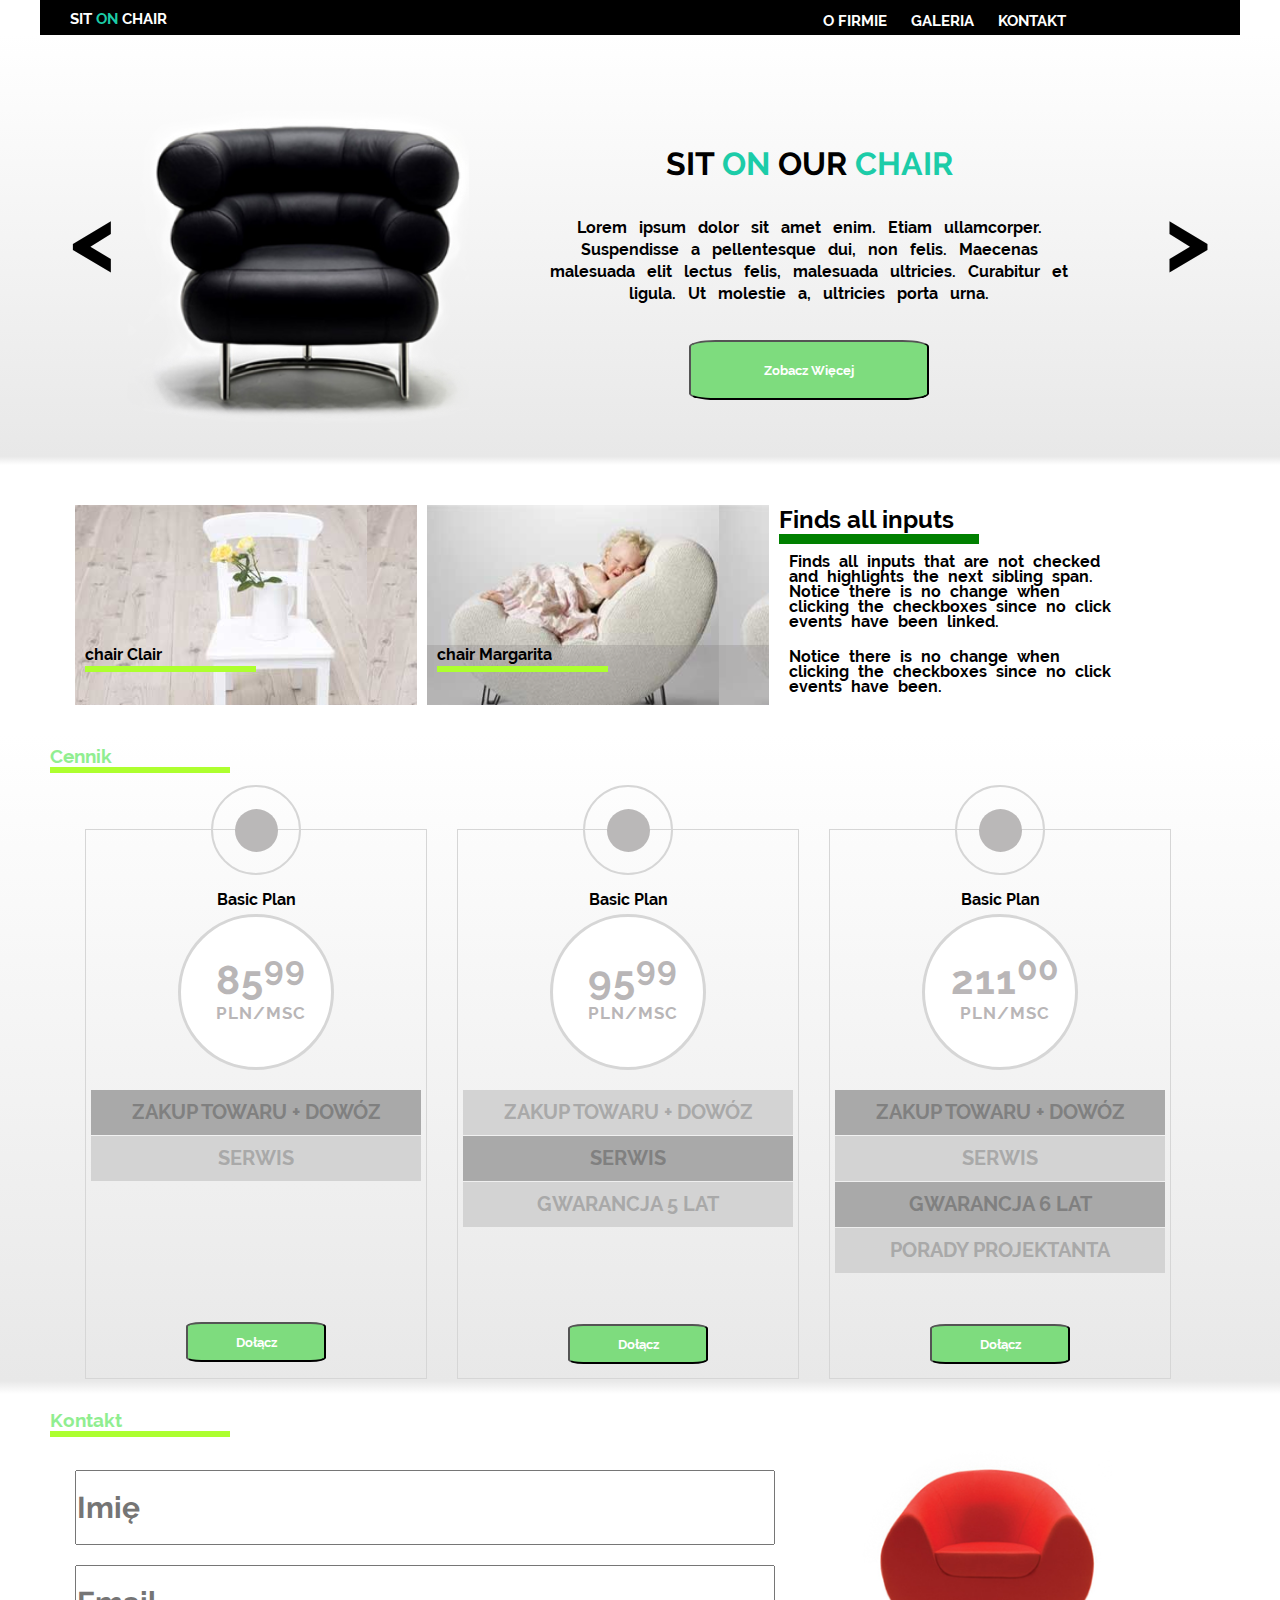
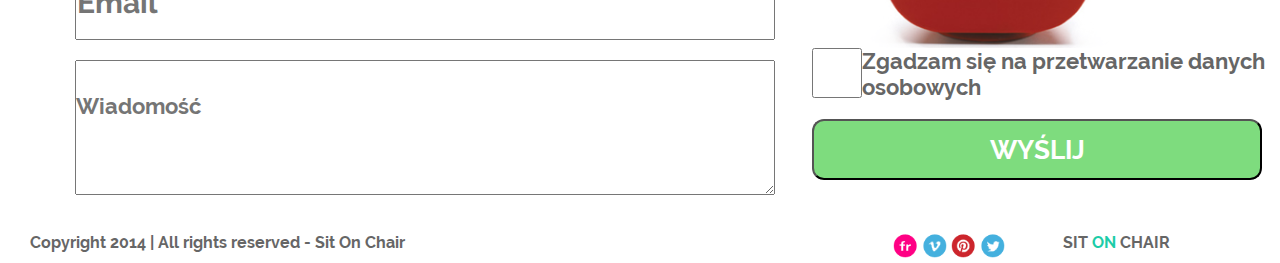
<file: index.html>
<!DOCTYPE html>
<html lang="pl-PL">
<head>
    <meta charset="UTF-8">
    <title>Warsztat</title>
    <link rel="stylesheet" href="./css/style.css" />
</head>
<body>
    <header class="container" id="headerPadding">

            <div class="row">
                <div class="logo">Sit <span>on</span> chair</div>
                <nav>
                    <ul>
                        <li>o firmie
                            <ul id="hiddenList">
                                <li>Aktualności</li>
                                <li>Nasz team</li>
                                <li>Historia</li>
                            </ul>
                        </li>   <!-- wrócić później -->
                        <li>Galeria</li>
                        <li>Kontakt</li>
                    </ul>
                </nav>
            </div>

    </header>

    <section id="gradient">

        <div class="row">
            <div class="container">

                <aside class="leftArrow">
                    <
                </aside>

                <article class="blackChair">

                </article>

                <aside class="rightArrow">
                    <p> ></p>
                </aside>

                <article class="firstSectionArticle">

                    <div class="contentFirstSection">
                        <h1>Sit <span>on</span> our <span>chair</span></h1>
                        <p>Lorem ipsum dolor sit amet enim. Etiam ullamcorper. Suspendisse a pellentesque dui, non felis. Maecenas malesuada elit lectus felis, malesuada ultricies. Curabitur et ligula. Ut molestie a, ultricies porta urna.</p>
                        <button>Zobacz Więcej</button>
                    </div>

                </article>
            </div>
        </div>
    </section>

    <section>
        <div class="container">
            <div class="row">
                <article class="pictureDiv firstChair">
                    <div>
                        <p>chair Clair</p>
                        <hr>
                    </div>
                </article>


                <article class="pictureDiv secondChair">
                    <div>
                        <p>chair Margarita</p>
                        <hr>
                    </div>
                </article>


                <article class="pictureDiv thirdChair">
                    <h2>Finds all inputs</h2>
                    <p>Finds all inputs that are not checked and highlights the next sibling span. Notice there is no change when clicking the checkboxes since no click events have been linked.</p>
                    <p>Notice there is no change when clicking the checkboxes since no click events have been.</p>
                </article>
            </div>
        </div>
    </section>

    <section id="gradient">
        <div class="container">
            <div class = "row">
                <div class = "marginTop">
                <h3>Cennik<hr class="greeLine"></h3>
                </div><br>


                <article class = "plan">
                    <div class="whiteCircle">
                        <div class="greyCircle">

                        </div>
                    </div>
                    <div class="headerCard">Basic Plan</div>
                    <div class="priceCircle">

                        <p class="priceNumber">85<sup>99</sup></p>
                        <p class="plnSize">Pln/Msc</p>

                    </div>

                    <div class="textInPrice">
                        <span>Zakup towaru + dowóz</span>
                        <p>Serwis</p>
                    </div>


                    <button id="positionButton1" class="priceButton">Dołącz</button>

                </article>

                <article class = "plan">

                    <div class="whiteCircle">
                        <div class="greyCircle">

                        </div>
                    </div>
                    <div class = "headerCard">Basic Plan</div>
                    <div class="priceCircle">

                        <p class="priceNumber">95<sup>99</sup></p>
                        <p class="plnSize">Pln/Msc</p>

                    </div>

                    <div class="textInPrice">
                        <p>Zakup towaru + dowóz</p>
                        <span>Serwis</span>
                        <p>Gwarancja 5 lat</p>
                    </div>

                    <button id="positionButton2" class="priceButton">Dołącz</button>

                </article>

                <article class = "plan">

                    <div class="whiteCircle">
                        <div class="greyCircle">

                        </div>
                    </div>
                    <div class="headerCard">Basic Plan</>
                    <div class="priceCircle">

                        <p class="priceNumber">211<sup>00</sup></p>
                        <p class="plnSize">Pln/Msc</p>

                    </div>

                    <div class="textInPrice">
                        <span>Zakup towaru + dowóz</span>
                        <p>Serwis</p>
                        <span>Gwarancja 6 lat</span>
                        <p>Porady projektanta</p>
                    </div>

                    <button id="positionButton3" class="priceButton">Dołącz</button>

                </article>




            </div>
        </div>
    </section>

    <section>
        <div class="container">
            <div class = "row">
                <div>
                <h3>Kontakt<hr class="greeLine"></h3>
                </div><br>

                <article class = "formSection">

                    <label>
                        <input type="text" name="surname"  class="block textInput" placeholder="Imię"><br>
                    </label>

                    <label>
                        <input type="email" name="mail"  class="block textInput" placeholder="Email"><br>
                    </label>

                    <label>
                        <textarea name="Wiadomość" class="block" placeholder="Wiadomość"></textarea>
                    </label>

                </article>

                <article class = "formSection">
                    <div class = "redChair">

                    </div>

                    <label>
                        <input id="checkbox" type="checkbox"> <p id="paragrafCheckbox">Zgadzam się na przetwarzanie danych osobowych</p><br>
                    </label>

                    <button id="redChairButton">Wyślij</button>


                </article>



            </div>
        </div>
    </section>

    <footer>
        <div class="container">

            <div class="block"> Copyright 2014 | All rights reserved - Sit On Chair</div>

            <div class="right">
                <p>SIT <span>ON</span> CHAIR</p></div>

            <div class="footerDiv">

                <a target="_blank" href="https://www.flickr.com/">
                    <div class = "socialMedia" id="flickr">
                    </div>
                </a>

                <a target="_blank" href="https://vimeo.com">
                    <div class = "socialMedia" id="vimeo">
                    </div>
                </a>

                <a target="_blank" href="https://pl.pinterest.com/">
                    <div class = "socialMedia" id="pinterest">
                    </div>
                </a>

                <a target="_blank" href="https://twitter.com/">
                    <div class = "socialMedia" id="twitter">
                    </div>
                </a>

            </div>

        </div>
    </footer>



</body>
</html>
</file>
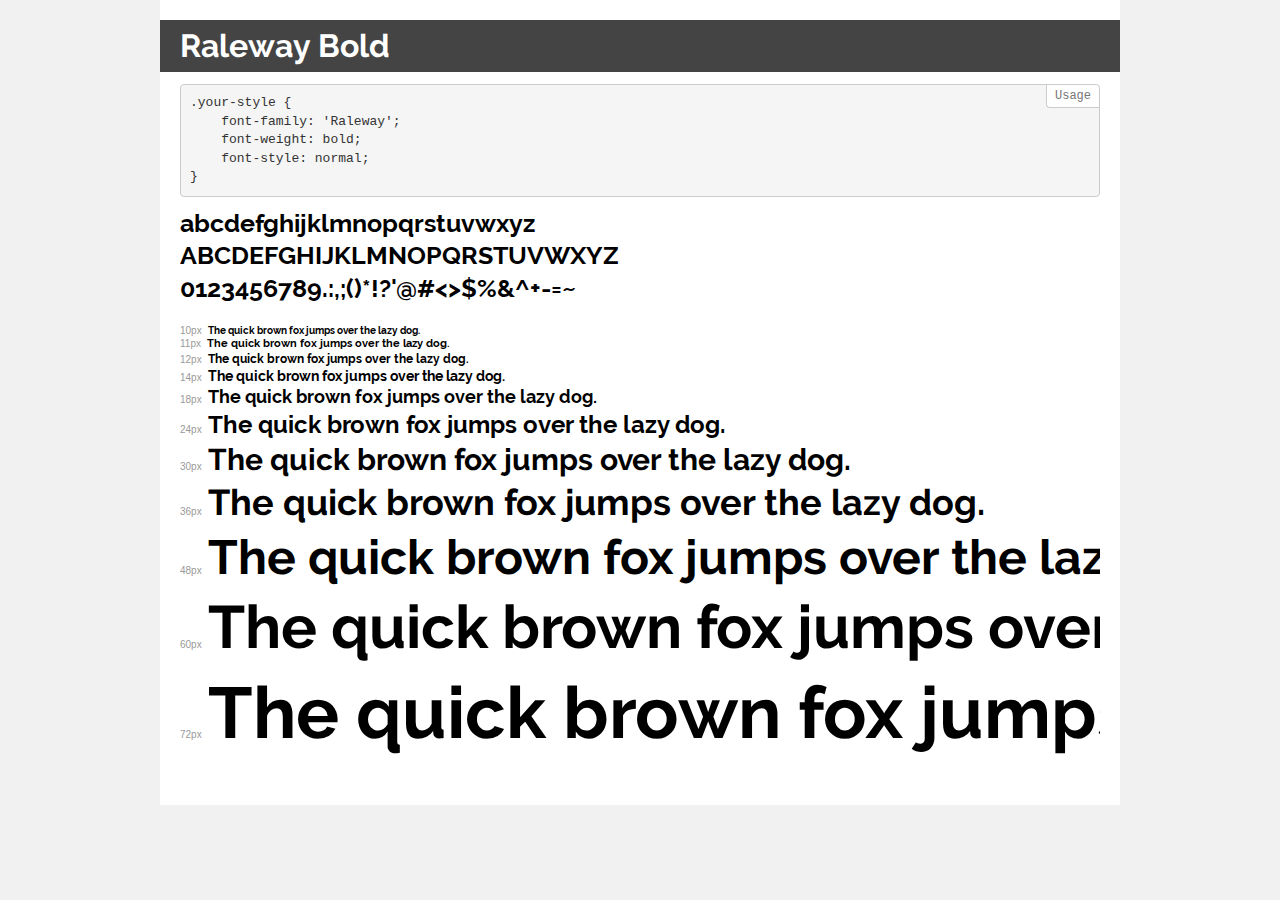
<file: fonts/demo.html>
<!DOCTYPE html>
<html>
<head>
    <meta charset="utf-8">
    <meta http-equiv="X-UA-Compatible" content="IE=edge">
    <meta name="viewport" content="width=device-width, initial-scale=1">
    <meta name="robots" content="noindex, noarchive">
    <title>Transfonter demo</title>
    <link href="stylesheet.css" rel="stylesheet">
    <style>
        /*
        http://meyerweb.com/eric/tools/css/reset/
        v2.0 | 20110126
        License: none (public domain)
        */
        html, body, div, span, applet, object, iframe,
        h1, h2, h3, h4, h5, h6, p, blockquote, pre,
        a, abbr, acronym, address, big, cite, code,
        del, dfn, em, img, ins, kbd, q, s, samp,
        small, strike, strong, sub, sup, tt, var,
        b, u, i, center,
        dl, dt, dd, ol, ul, li,
        fieldset, form, label, legend,
        table, caption, tbody, tfoot, thead, tr, th, td,
        article, aside, canvas, details, embed,
        figure, figcaption, footer, header, hgroup,
        menu, nav, output, ruby, section, summary,
        time, mark, audio, video {
            margin: 0;
            padding: 0;
            border: 0;
            font-size: 100%;
            font: inherit;
            vertical-align: baseline;
        }
        /* HTML5 display-role reset for older browsers */
        article, aside, details, figcaption, figure,
        footer, header, hgroup, menu, nav, section {
            display: block;
        }
        body {
            line-height: 1;
        }
        ol, ul {
            list-style: none;
        }
        blockquote, q {
            quotes: none;
        }
        blockquote:before, blockquote:after,
        q:before, q:after {
            content: '';
            content: none;
        }
        table {
            border-collapse: collapse;
            border-spacing: 0;
        }
        /* common styles */
        body {
            background: #f1f1f1;
            color: #000;
        }
        .page {
            background: #fff;
            width: 920px;
            margin: 0 auto;
            padding: 20px 20px 0 20px;
            overflow: hidden;
        }
        .font-container {
            overflow-x: auto;
            overflow-y: hidden;
            margin-bottom: 40px;
            line-height: 1.3;
            white-space: nowrap;
            padding-bottom: 5px;
        }
        h1 {
            position: relative;
            background: #444;
            font-size: 32px;
            color: #fff;
            padding: 10px 20px;
            margin: 0 -20px 12px -20px;
        }
        .letters {
            font-size: 25px;
            margin-bottom: 20px;
        }
        .s10:before {
            content: '10px';
        }
        .s11:before {
            content: '11px';
        }
        .s12:before {
            content: '12px';
        }
        .s14:before {
            content: '14px';
        }
        .s18:before {
            content: '18px';
        }
        .s24:before {
            content: '24px';
        }
        .s30:before {
            content: '30px';
        }
        .s36:before {
            content: '36px';
        }
        .s48:before {
            content: '48px';
        }
        .s60:before {
            content: '60px';
        }
        .s72:before {
            content: '72px';
        }
        .s10:before, .s11:before, .s12:before, .s14:before,
        .s18:before, .s24:before, .s30:before, .s36:before,
        .s48:before, .s60:before, .s72:before {
            font-family: Arial, sans-serif;
            font-size: 10px;
            font-weight: normal;
            font-style: normal;
            color: #999;
            padding-right: 6px;
        }
        pre {
            display: block;
            position: relative;
            padding: 9px;
            margin: 0 0 10px;
            font-family: Monaco, Menlo, Consolas, "Courier New", monospace !important;
            font-size: 13px;
            line-height: 1.428571429;
            color: #333;
            font-weight: normal !important;
            font-style: normal !important;
            background-color: #f5f5f5;
            border: 1px solid #ccc;
            overflow-x: auto;
            border-radius: 4px;
        }
        pre:after {
            display: block;
            position: absolute;
            right: 0;
            top: 0;
            content: 'Usage';
            line-height: 1;
            padding: 5px 8px;
            font-size: 12px;
            color: #767676;
            background-color: #fff;
            border: 1px solid #ccc;
            border-right: none;
            border-top: none;
            border-radius: 0 4px 0 4px;
            z-index: 10;
        }
        /* responsive */
        @media (max-width: 959px) {
            .page {
                width: auto;
                margin: 0;
            }
        }
    </style>
</head>
<body>
<div class="page">
    <div class="demo" style="font-family: 'Raleway'; font-weight: bold; font-style: normal;">
        <h1>Raleway Bold</h1>
        <pre>.your-style {
    font-family: 'Raleway';
    font-weight: bold;
    font-style: normal;
}</pre>
        <div class="font-container">
            <p class="letters">
                abcdefghijklmnopqrstuvwxyz<br>
ABCDEFGHIJKLMNOPQRSTUVWXYZ<br>
                0123456789.:,;()*!?'@#<>$%&^+-=~
            </p>
            <p class="s10" style="font-size: 10px;">The quick brown fox jumps over the lazy dog.</p>
            <p class="s11" style="font-size: 11px;">The quick brown fox jumps over the lazy dog.</p>
            <p class="s12" style="font-size: 12px;">The quick brown fox jumps over the lazy dog.</p>
            <p class="s14" style="font-size: 14px;">The quick brown fox jumps over the lazy dog.</p>
            <p class="s18" style="font-size: 18px;">The quick brown fox jumps over the lazy dog.</p>
            <p class="s24" style="font-size: 24px;">The quick brown fox jumps over the lazy dog.</p>
            <p class="s30" style="font-size: 30px;">The quick brown fox jumps over the lazy dog.</p>
            <p class="s36" style="font-size: 36px;">The quick brown fox jumps over the lazy dog.</p>
            <p class="s48" style="font-size: 48px;">The quick brown fox jumps over the lazy dog.</p>
            <p class="s60" style="font-size: 60px;">The quick brown fox jumps over the lazy dog.</p>
            <p class="s72" style="font-size: 72px;">The quick brown fox jumps over the lazy dog.</p>
        </div>
    </div>
</div>
</body>
</html>
</file>
<file: css/style.css>
/*document styles*/
* {
    margin: 0;
    padding: 0;
    box-sizing: border-box;
    font-family: 'Raleway', sans-serif;
}

@font-face {
    font-family: 'Raleway';
    src: url('../fonts/Raleway-Bold.eot');
    src: local('Raleway Bold'), local('Raleway-Bold'),
url('../fonts/Raleway-Bold.eot?#iefix') format('embedded-opentype'),
url('../fonts/Raleway-Bold.woff2') format('woff2'),
url('../fonts/Raleway-Bold.woff') format('woff'),
url('../fonts/Raleway-Bold.ttf') format('truetype'),
url('../fonts/Raleway-Bold.svg#Raleway-Bold') format('svg');
font-weight: bold;
font-style: normal;
}

/*header and footer styles*/

header, footer {
    width: 1200px;
}

header {
    color: white;
    background-color: black;
    width: 1200px;
    height: 35px;
    font-size: 15px;
    padding-top: 0px;
}

#headerPadding {
    padding-top: 0px;
    padding-left: 30px;
    padding-right: 30px;
}

header h1 {
    float: left;
    text-align: center;
    display: block;
}

footer {
    color: #666666;
}

.logo {
    text-transform: uppercase;
    color: white;
    float: left;
    text-align: center;
    display: block;
    font-size: 15px;
    margin-top: 10px;
}

.logo span {
    color: #1CCCA8;
}

/*layout styling*/

.container {
    width: 1200px;
    margin: 0 auto;
    /*border: 1px solid green; */ /*pomocniczy border*/
    padding-left: 30px;
    padding-right: 30px;
    padding-top: 30px;
    position: relative;

}

.row {
    /*border: 3px solid yellow; */
}

.row:after {
    clear: both;
    content: "";
    display: table;
    margin-bottom: 5px;
}

nav {
    width: 35%;
    float: right;
}

nav ul{

    list-style-type: none ;
}

nav ul li {
    float: left;
    display: inline-block;
    margin: 12px;
    text-transform: uppercase;
}

#hiddenList {
    display: none;
}

header li:link {
    color: white;
}

header li:visited {
    color: red;
}

header li:hover {
    color: yellow;
}

header li:active {
    color: black;
}

#gradient {
    background: rgba(255,255,255,1);
    background: -moz-linear-gradient(top, rgba(255,255,255,1) 0%, rgba(232,232,232,1) 98%, rgba(255,255,255,1) 100%);
    background: -webkit-gradient(left top, left bottom, color-stop(0%, rgba(255,255,255,1)), color-stop(98%, rgba(232,232,232,1)), color-stop(100%, rgba(255,255,255,1)));
    background: -webkit-linear-gradient(top, rgba(255,255,255,1) 0%, rgba(232,232,232,1) 98%, rgba(255,255,255,1) 100%);
    background: -o-linear-gradient(top, rgba(255,255,255,1) 0%, rgba(232,232,232,1) 98%, rgba(255,255,255,1) 100%);
    background: -ms-linear-gradient(top, rgba(255,255,255,1) 0%, rgba(232,232,232,1) 98%, rgba(255,255,255,1) 100%);
    background: linear-gradient(to bottom, rgba(255,255,255,1) 0%, rgba(232,232,232,1) 98%, rgba(255,255,255,1) 100%);
    filter: progid:DXImageTransform.Microsoft.gradient( startColorstr='#ffffff', endColorstr='#ffffff', GradientType=0 );;
}

aside {
    width: 5%;
    height: 100px;
    font-size: 90px;
}

.right a:hover {
    color: green;
}

.leftArrow {
    float: left;
    text-align: left;
    position: relative;
    top: 120px;
}

.rightArrow {
    float: right;
    text-align: right;
    position: relative;
    top: 120px;
}

.firstSectionArticle {
    display: block;
    float: left;
    width: 50%;
    margin-left: 55px;
    height: 400px;
    text-align: center;
}

.contentFirstSection {
    position: relative;
    top: 80px;
}

.firstSectionArticle h1 {
    text-transform: uppercase;
    font-size: 32px;

}

.firstSectionArticle span {
    text-transform: uppercase;
    font-size: 32px;
    color: #1CCCA8;
}

.firstSectionArticle p {
    font-size: 16px;
    padding: 15px;
    line-height: 22px;
    margin-top: 20px;
    word-spacing: 8px;
    font-family: 'Raleway';
}

.firstSectionArticle button {
    height: 60px;
    width: 240px;
    position: relative;
    top: 20px;
}

.blackChair {
    background-image: url("../images/black_chair.png");
    background-size: cover;
    height: 400px;
    background-repeat: no-repeat;
    width: 30%;
    display: block ;
    float: left;
    background-position: -100px;
}

.pictureDiv {
    float: left;
    width: 30%;
    display: inline-block;
    height: 200px;
    margin: 5px 5px 25px 5px;
}

button {
    background-color: #7edc7e;
    color: white;
    width: 25%;
    height: 40px;
    border-radius: 11%;
}

.firstChair {
    background-image: url("../images/box1_img.jpg");
    background-size: contain;
    position: relative;
    display: block;
}

.secondChair {
    background-image: url("../images/box2_img.jpg");
    background-size: contain;
    position: relative;
    display: block;
}

.thirdChair h2 {
    border-bottom: 10px solid green;
    width: 200px;

}

.thirdChair {

}

.thirdChair p {
    text-align: left;
    word-spacing: 5px;
    line-height: 15px;
    display: block;
    padding: 10px;
}

.firstChair div {
    display: inline-block;
    position: absolute;
    top: 70%;
    width: 100%;
    height: 30%;
}

hr {
    width: 50%;
    border: 3px solid greenyellow;
    position: relative;
    top: 35%;
    left: 10px;
}

.firstChair p{
    position: absolute;
    float: left;
   left: 10px;
}

.secondChair p{
    position: absolute;
    float: left;
    left: 10px;
}

.secondChair div {
    display: inline-block;
    position: absolute;
    top: 70%;
    width: 100%;
    height: 30%;
    background-color: rgba(124, 120, 120,0.25);
}

h3 {
    position: absolute;
    color: lightgreen;
    float: left;
    top: 10px;
    left: 10px;
}

.greeLine {
    width: 180px;
    left: 0px;
}

.sectionLine{
    width: 0%;
    border: 3px solid greenyellow;
    position: relative;
    top: 140%;
    left: 69px;
}

.marginTop {
    margin-top: 30px;
}

.plan {
    width: 30%;
    height: 550px;
    border: 1px solid #D6D6D6;
    float: left;
    margin: 15px;
    position: relative;
}

.plan:hover {
    background-color: #1CCCA8;
}

.plan:hover .whiteCircle{
    background-color: #1CCCA8;
}

.plan:hover .greyCircle{
    background-color: white;
}

.whiteCircle {
    width: 90px;
    height: 90px;
    border: 2px solid #D6D6D6;
    border-radius: 50%;
    position: absolute;
    top: -45px;
    left: 125px;
}

.greyCircle {
    width: 50%;
    height: 50%;
    border-radius: 50%;
    background-color: #BAB8B8;
    position: absolute;
    top: 25%;
    left: 25%;
}

.headerCard {
    margin-top: 60px;
    text-align: center;
}

.priceCircle {
    border: 3px solid #D6D6D6;
    width: 156px;
    height: 156px;
    border-radius: 50% 50%;
    margin-left: auto;
    margin-right: auto;
    margin-top: 5px;
    font-weight: 700;
    text-transform: uppercase;
    color:#B9B6B7;
    text-align: center;
    letter-spacing: 1px;
    background-color: white;
}

.priceNumber {
    position: relative;
    top: 32px;
    font-size: 40px;
    left: 5px;
}

.plnSize {
    font-size: 17px;
    line-height: 5px;
    top: 40px;
    left: 5px;
    position: relative;
}

.textInPrice {
    font-size: 20px;
    text-align: center;
    line-height: 45px;
    text-transform: uppercase;
    margin-top: 20px;
}

.textInPrice span {
    background-color: darkgrey;
    color: grey;
    display: block;
    margin-left: 5px;
    margin-right: 5px;
    margin-bottom: 1px;
}

.textInPrice p {
    background-color: lightgray;
    color: darkgrey;
    margin-left: 5px;
    margin-right: 5px;
    margin-bottom: 1px;
}

.plan p {
    text-align: center;
}

.priceButton {
   position: relative;
    margin-bottom: 5px;
    width: 140px;
}

#positionButton1 {
    top: 140px;
    left: 100px
}

#positionButton2 {
    top: 96px;
    left: 110px
}

#positionButton3 {
    top: 50px;
}

.block {
    display: inline-block;
}


.formSection {
    float: left;
    height: 350px;
    width: 48%;
    display: inline-block;

    margin-right: 5px;
}

.formSection textarea {
    width: 700px;
    height: 135px;
    font-size: 30px;
    text-align: left;
    position: relative;
    top: 2px;
    left: 5px;
    line-height: 90px;
    margin-top: 20px;
    font-size: 22px;
}

.textInput {
    margin-top: 20px;
}

.formSection .textInput {
    width: 700px;
    height: 75px;
    font-size: 30px;
    text-align: left;
    position: relative;
    top: 2px;
    left: 5px;
}

.redChair {
    height: 200px;
    background-image: url("../images/red_chair.png");
    background-size: contain;
    background-repeat: no-repeat;
    /*background-position: 140px; */
    position: relative;
    left: 190px;
    background-position: 50px;
}

#checkbox {
    width: 50px;
    height: 50px;
    display: table;
    float: left;
    position: relative;
    left: 190px;

}

#paragrafCheckbox {
    font-size: 22px;
    color: #666666;
    text-align: left;
    display: table;
    position: relative;
    left: 190px;
}

#redChairButton {
    width: 450px;
    text-align: center;
    position: relative;
    border-radius: 12px;
    height: 61px;
    text-transform: uppercase;
    font-size: 26px;
    position: relative;
    left: 190px;


}

.right {
    float: right;
}

.socialMedia {
    width: 25px;
    height: 25px;
    border-radius: 50%;
    background-size: contain;
    background-repeat: no-repeat;
    display: inline-block;
}

.footerDiv {
    width: 170px;
    height: 30px;
    float: right;
}

#flickr {
   background-image: url("../images/flickr.png");
}

#vimeo {
    background-image: url("../images/vimeo.png");
}

#pinterest {
    background-image: url("../images/pinterest.png");
}

#twitter {
    background-image: url("../images/twitter.png");
}

a {
    visibility: none;
    color: white;
}

.right span {
    color: #1CCCA8;
}
</file>
<file: fonts/stylesheet.css>
/* This stylesheet generated by Transfonter (https://transfonter.org) on January 12, 2018 11:52 AM */

@font-face {
    font-family: 'Raleway';
    src: url('Raleway-Bold.eot');
    src: local('Raleway Bold'), local('Raleway-Bold'),
        url('Raleway-Bold.eot?#iefix') format('embedded-opentype'),
        url('Raleway-Bold.woff2') format('woff2'),
        url('Raleway-Bold.woff') format('woff'),
        url('Raleway-Bold.ttf') format('truetype'),
        url('Raleway-Bold.svg#Raleway-Bold') format('svg');
    font-weight: bold;
    font-style: normal;
}
</file>
